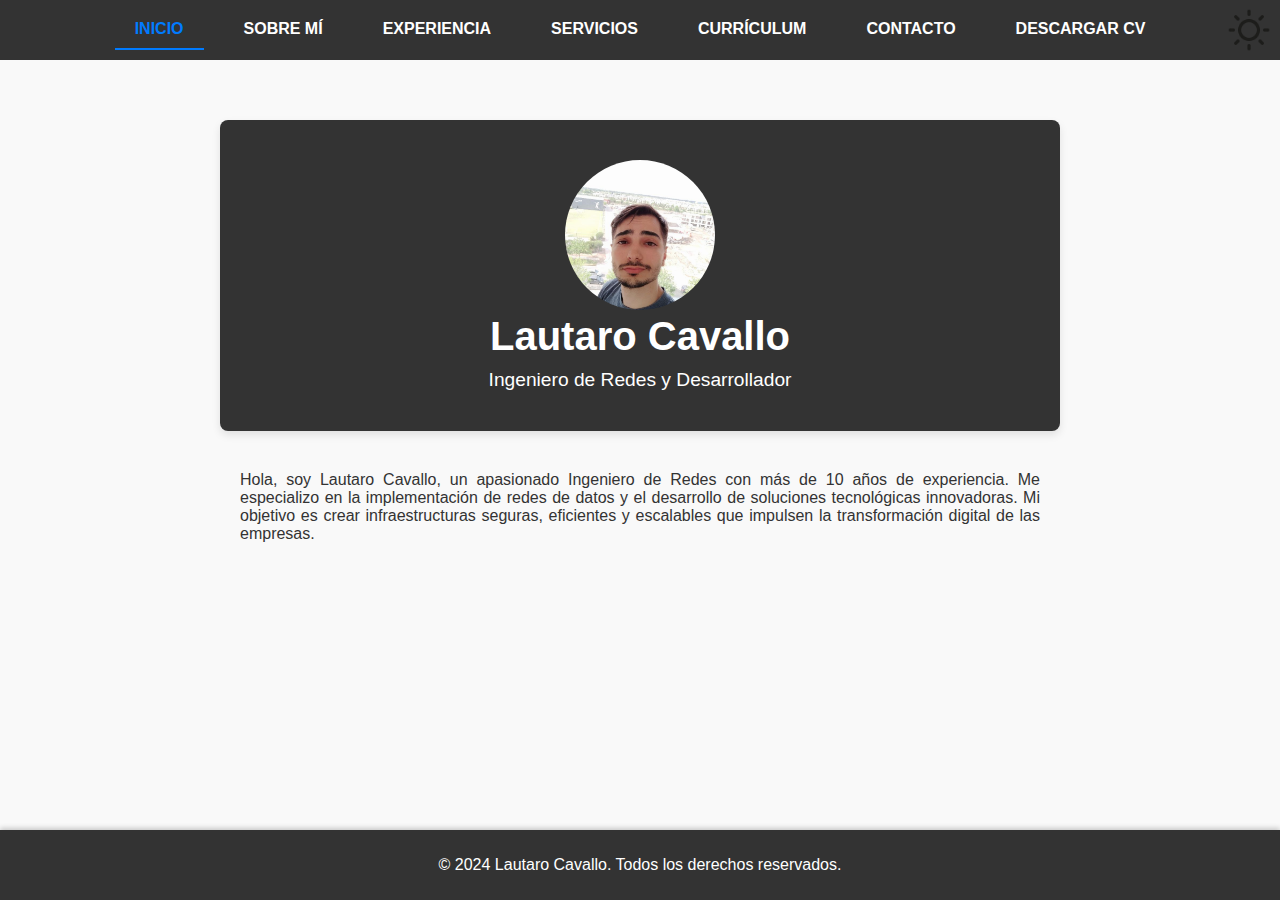
<file: index.html>
<!DOCTYPE html>
<html lang="es">
<head>
    <meta charset="UTF-8">
    <meta name="viewport" content="width=device-width, initial-scale=1.0">
    <title>Lautaro Cavallo | Portafolio</title>
    <link rel="stylesheet" href="css/styles.css">
    <link rel="icon" type="image/png" href="images/perfil.png">
</head>
<body>
    <!-- HEADER -->
    <header>
        <nav>
            <button id="hamburgerMenu" class="hamburger-menu">☰</button>
            <ul id="navMenu" class="nav-menu">
                <li><a href="index.html" class="active">Inicio</a></li>
                <li><a href="sobremi.html">Sobre Mí</a></li>
                <li><a href="experiencia.html">Experiencia</a></li>
                <li><a href="servicios.html">Servicios</a></li>
                <li><a href="curriculum.html" >Currículum</a></li>
                <li><a href="contacto.html">Contacto</a></li>
                <li><a href="cv/Lautaro_CV.pdf" download>Descargar CV</a></li>
            </ul>
            <button id="darkModeToggle" aria-label="Cambiar modo">
                <img src="images/moon-icon.png" alt="Modo Oscuro" class="dark-mode-icon">
                <img src="images/sun-icon.png" alt="Modo Claro" class="light-mode-icon" style="display: none;">
            </button>
        </nav>
    </header>
    
    <!-- MAIN CONTENT -->
    <main>
        <!-- HERO SECTION -->
        <section id="inicio" class="hero">
            <div class="hero-content">
                <img src="images/perfil.png" alt="Foto de Lautaro Cavallo" class="perfil">
                <div>
                    <h1>Lautaro Cavallo</h1>
                    <p>Ingeniero de Redes y Desarrollador</p>
                </div>
            </div>
        </section>

        <!-- INTRO TEXT -->
        <section class="intro-text">
            <p>Hola, soy Lautaro Cavallo, un apasionado Ingeniero de Redes con más de 10 años de experiencia. Me especializo en la implementación de redes de datos y el desarrollo de soluciones tecnológicas innovadoras. Mi objetivo es crear infraestructuras seguras, eficientes y escalables que impulsen la transformación digital de las empresas.</p>
        </section>
    </main>

    <!-- FOOTER -->
    <footer>
        <p>© 2024 Lautaro Cavallo. Todos los derechos reservados.</p>
    </footer>
    
    <button id="scrollTopBtn" title="Volver arriba">↑</button>
    <script src="script.js"></script>
</body>
</html>
</file>
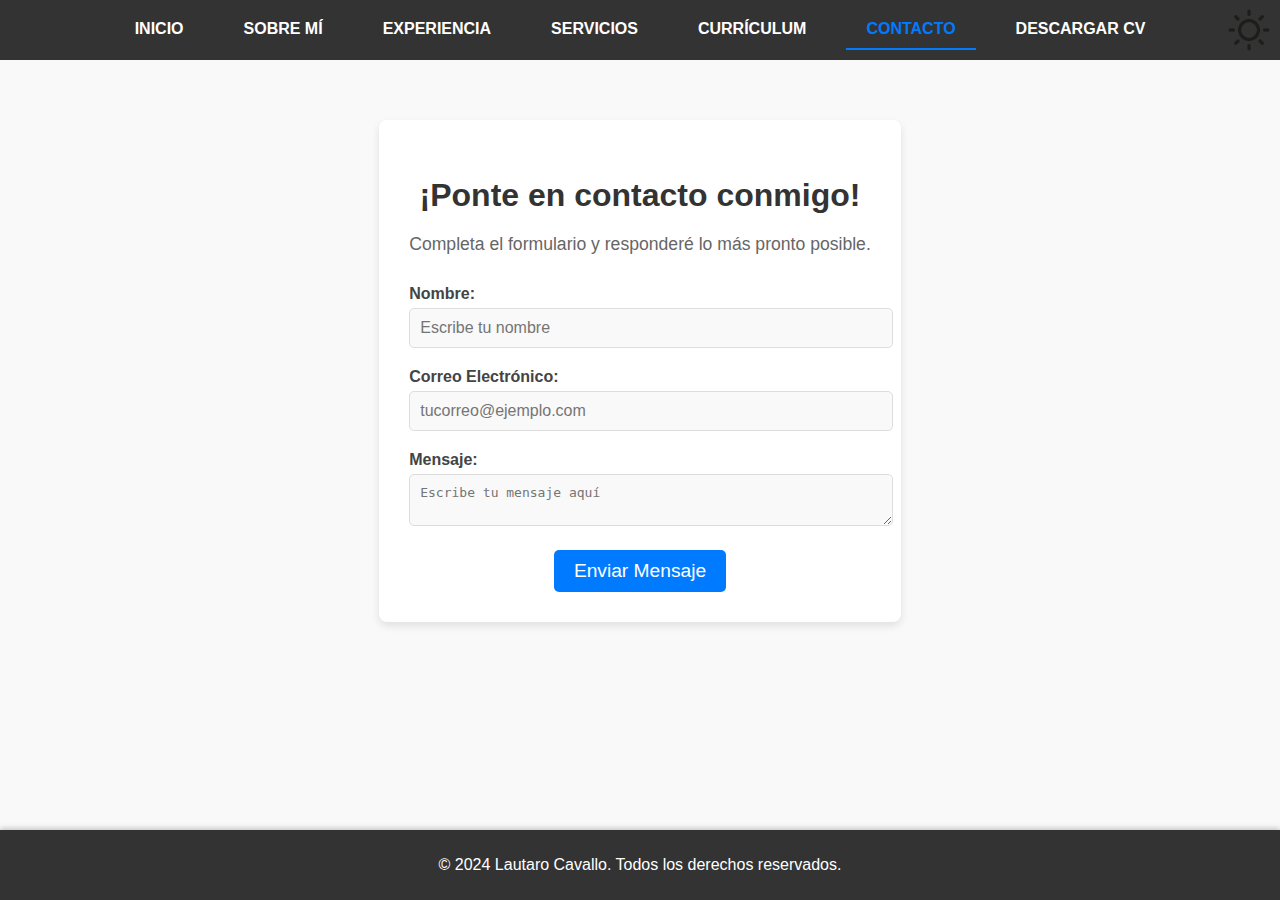
<file: contacto.html>
<!DOCTYPE html>
<html lang="es">
<head>
    <meta charset="UTF-8">
    <meta name="viewport" content="width=device-width, initial-scale=1.0">
    <title>Lautaro Cavallo | Contacto</title>
    <link rel="stylesheet" href="css/styles.css">
    <link rel="icon" type="image/png" href="images/perfil.png">
</head>
<body>
    <!-- HEADER -->
    <header>
        <nav>
            <button id="hamburgerMenu" class="hamburger-menu">☰</button>
            <ul id="navMenu" class="nav-menu">
                <li><a href="index.html">Inicio</a></li>
                <li><a href="sobremi.html">Sobre Mí</a></li>
                <li><a href="experiencia.html">Experiencia</a></li>
                <li><a href="servicios.html">Servicios</a></li>
                <li><a href="curriculum.html" >Currículum</a></li>
                <li><a href="contacto.html" class="active">Contacto</a></li>
                <li><a href="cv/Lautaro_CV.pdf" download>Descargar CV</a></li>
            </ul>
            <button id="darkModeToggle" aria-label="Cambiar modo">
                <img src="images/moon-icon.png" alt="Modo Oscuro" class="dark-mode-icon">
                <img src="images/sun-icon.png" alt="Modo Claro" class="light-mode-icon" style="display: none;">
            </button>
        </nav>
    </header>

    <!-- MAIN CONTENT -->
    <main>
        <!-- CONTACTO SECTION -->
        <section class="contact">
            <div class="contact-container">
                <h2>¡Ponte en contacto conmigo!</h2>
                <p>Completa el formulario y responderé lo más pronto posible.</p>
                <form id="contactForm">
                    <label for="name">Nombre:</label>
                    <input type="text" id="name" name="name" placeholder="Escribe tu nombre" required minlength="3" maxlength="50">
                
                    <label for="email">Correo Electrónico:</label>
                    <input type="email" id="email" name="email" placeholder="tucorreo@ejemplo.com" required>
                
                    <label for="message">Mensaje:</label>
                    <textarea id="message" name="message" placeholder="Escribe tu mensaje aquí" required minlength="10" maxlength="500"></textarea>
                
                    <button type="submit" class="btn-submit">Enviar Mensaje</button>
                </form>
            </div>
        </section>
    </main>

    <!-- FOOTER -->
    <footer>
        <p>© 2024 Lautaro Cavallo. Todos los derechos reservados.</p>
    </footer>
    <button id="scrollTopBtn">↑</button>
    <script src="script.js"></script>
</body>
</file>
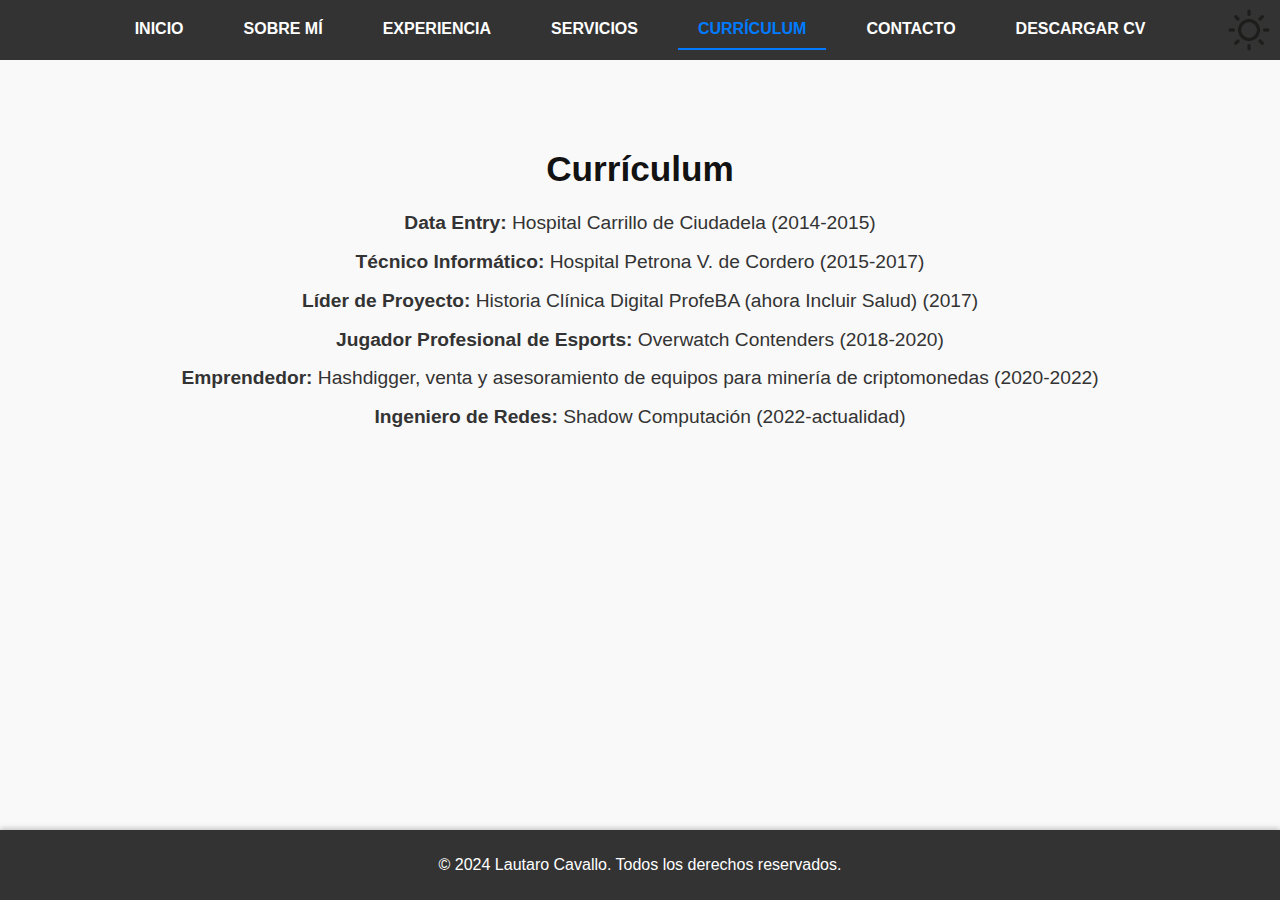
<file: curriculum.html>
<!DOCTYPE html>
<html lang="es">
<head>
    <meta charset="UTF-8">
    <meta name="viewport" content="width=device-width, initial-scale=1.0">
    <title>Lautaro Cavallo | Currículum</title>
    <link rel="stylesheet" href="css/styles.css">
    <link rel="icon" type="image/png" href="images/perfil.png">
</head>
<body>
    <!-- HEADER -->
    <header>
        <nav>
            <button id="hamburgerMenu" class="hamburger-menu">☰</button>
            <ul id="navMenu" class="nav-menu">
                <li><a href="index.html">Inicio</a></li>
                <li><a href="sobremi.html">Sobre Mí</a></li>
                <li><a href="experiencia.html">Experiencia</a></li>
                <li><a href="servicios.html" >Servicios</a></li>
                <li><a href="curriculum.html" class="active">Currículum</a></li>
                <li><a href="contacto.html">Contacto</a></li>
                <li><a href="cv/Lautaro_CV.pdf" download>Descargar CV</a></li>
            </ul>
            <button id="darkModeToggle" aria-label="Cambiar modo">
                <img src="images/moon-icon.png" alt="Modo Oscuro" class="dark-mode-icon">
                <img src="images/sun-icon.png" alt="Modo Claro" class="light-mode-icon" style="display: none;">
            </button>
        </nav>
    </header>

    <!-- MAIN CONTENT -->
    <main>
        <!-- CURRÍCULUM SECTION -->
        <section id="curriculum" class="experience">
            <div class="curriculum-content">
                <h2>Currículum</h2>
                <ul>
                    <li><strong>Data Entry:</strong> Hospital Carrillo de Ciudadela (2014-2015)</li>
                    <li><strong>Técnico Informático:</strong> Hospital Petrona V. de Cordero (2015-2017)</li>
                    <li><strong>Líder de Proyecto:</strong> Historia Clínica Digital ProfeBA (ahora Incluir Salud) (2017)</li>
                    <li><strong>Jugador Profesional de Esports:</strong> Overwatch Contenders (2018-2020)</li>
                    <li><strong>Emprendedor:</strong> Hashdigger, venta y asesoramiento de equipos para minería de criptomonedas (2020-2022)</li>
                    <li><strong>Ingeniero de Redes:</strong> Shadow Computación (2022-actualidad)</li>
                </ul>
            </div>
        </section>
    </main>

    <!-- FOOTER -->
    <footer>
        <p>© 2024 Lautaro Cavallo. Todos los derechos reservados.</p>
    </footer>
    <button id="scrollTopBtn">↑</button>
    <script src="script.js"></script>
</body>
</html>
</file>
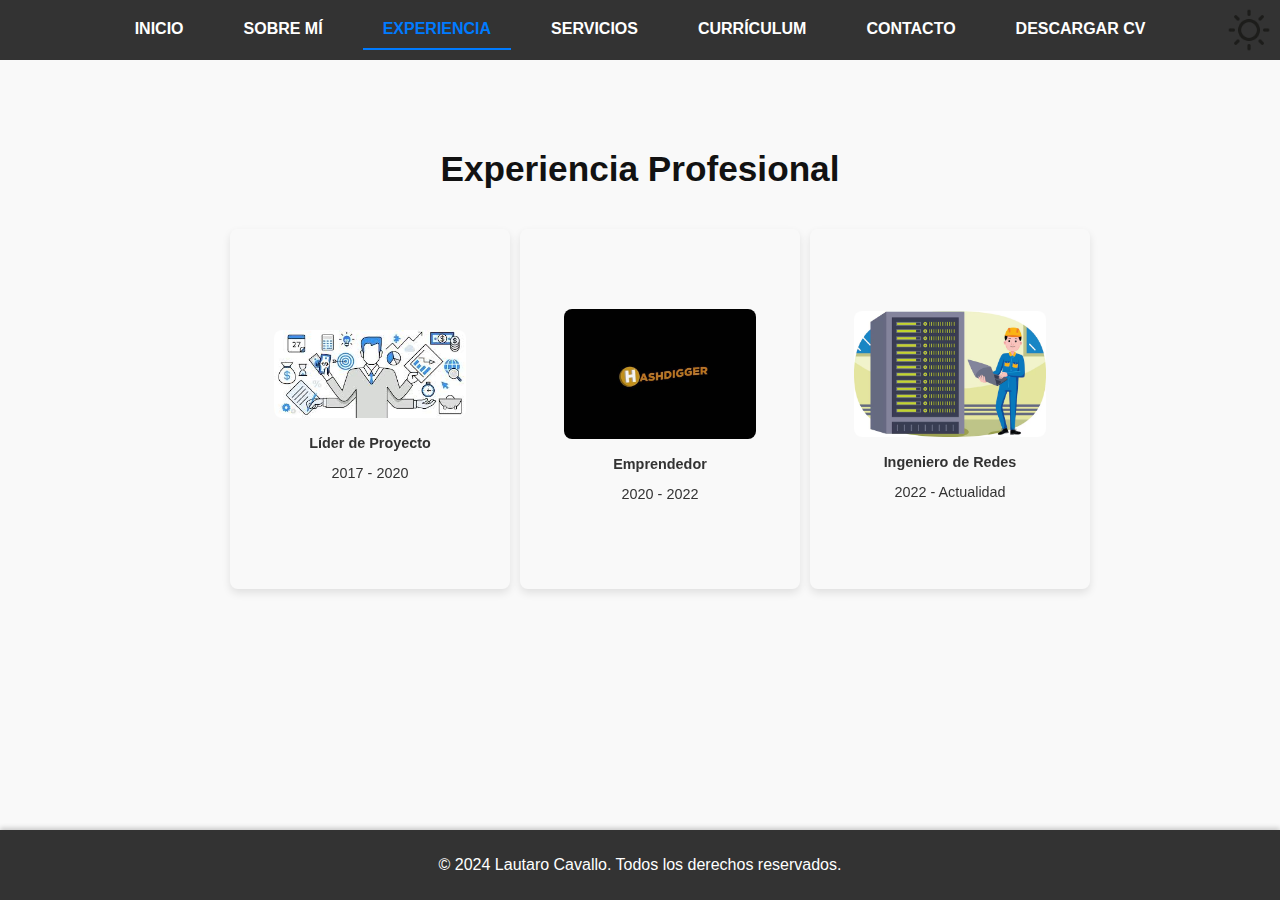
<file: experiencia.html>
<!DOCTYPE html>
<html lang="es">
<head>
    <meta charset="UTF-8">
    <meta name="viewport" content="width=device-width, initial-scale=1.0">
    <title>Lautaro Cavallo | Experiencia</title>
    <link rel="stylesheet" href="css/styles.css">
    <link rel="icon" type="image/png" href="images/perfil.png">
</head>
<body>
    <!-- HEADER -->
    <header>
        <nav>
            <button id="hamburgerMenu" class="hamburger-menu">☰</button>
            <ul id="navMenu" class="nav-menu">
                <li><a href="index.html">Inicio</a></li>
                <li><a href="sobremi.html">Sobre Mí</a></li>
                <li><a href="experiencia.html" class="active">Experiencia</a></li>
                <li><a href="servicios.html">Servicios</a></li>
                <li><a href="curriculum.html" >Currículum</a></li>
                <li><a href="contacto.html">Contacto</a></li>
                <li><a href="cv/Lautaro_CV.pdf" download>Descargar CV</a></li>
            </ul>
            <button id="darkModeToggle" aria-label="Cambiar modo">
                <img src="images/moon-icon.png" alt="Modo Oscuro" class="dark-mode-icon">
                <img src="images/sun-icon.png" alt="Modo Claro" class="light-mode-icon" style="display: none;">
            </button>
        </nav>
    </header>

    <!-- MAIN CONTENT -->
    <main>
        <!-- EXPERIENCIA SECTION -->
        <section id="experiencia" class="experience">
            <h2>Experiencia Profesional</h2>
            <div class="experience-cards">
                <!-- Tarjeta 1 (Líder de Proyecto) -->
                <div class="card">
                    <div class="card-front">
                        <img src="images/project-icon.png" alt="Líder de Proyecto Icono" class="card-icon">
                        <h3>Líder de Proyecto</h3>
                        <p class="years">2017 - 2020</p>
                    </div>
                    <div class="card-back">
                        <p><strong>Incluir Salud</strong></p>
                        <p>Coordiné equipos multidisciplinarios para desarrollar sistemas de gestión de salud.</p>
                        <ul class="skills">
                            <li>Gestión de equipos</li>
                            <li>Automatización de procesos</li>
                            <li>Desarrollo de software médico</li>
                        </ul>
                        <p class="achievement"><strong>Logro:</strong> Implementación de un sistema de historia clínica digital a nivel nacional.</p>
                    </div>
                </div>
                <!-- Tarjeta 2 (Emprendedor) -->
                <div class="card">
                    <div class="card-front">
                        <img src="images/business-icon.png" alt="Emprendedor Icono" class="card-icon">
                        <h3>Emprendedor</h3>
                        <p class="years">2020 - 2022</p>
                    </div>
                    <div class="card-back">
                        <p><strong>Hashdigger</strong></p>
                        <p>Fundador y gestor de una startup enfocada en soluciones web personalizadas.</p>
                        <ul class="skills">
                            <li>Desarrollo de proyectos blockchain</li>
                            <li>Gestión de clientes y ventas</li>
                            <li>Estrategias de mercado</li>
                        </ul>
                        <p class="achievement"><strong>Logro:</strong> Venta de la cartera de clientes a una multinacional.</p>
                    </div>
                </div>
                <!-- Tarjeta 3 (Ingeniero de Redes) -->
                <div class="card">
                    <div class="card-front">
                        <img src="images/network-engineer-icon.png" alt="Ingeniero de Redes Icono" class="card-icon">
                        <h3>Ingeniero de Redes</h3>
                        <p class="years">2022 - Actualidad</p>
                    </div>
                    <div class="card-back">
                        <p><strong>Shadow Computación</strong></p>
                        <p>Diseño e implementación de redes seguras y escalables.</p>
                        <ul class="skills">
                            <li>Administración de redes LAN y WAN</li>
                            <li>Configuración de dispositivos Cisco y Ubiquiti</li>
                            <li>Gestión de servidores y seguridad</li>
                        </ul>
                        <p class="achievement"><strong>Logro:</strong> Diseño e implementación de la red LAN de 5 hospitales.</p>
                    </div>
                </div>
            </div>
        </section>
    </main>

    <!-- FOOTER -->
    <footer>
        <p>© 2024 Lautaro Cavallo. Todos los derechos reservados.</p>
    </footer>
    <button id="scrollTopBtn">↑</button>
    <script src="script.js"></script>
</body>
</html>
</file>
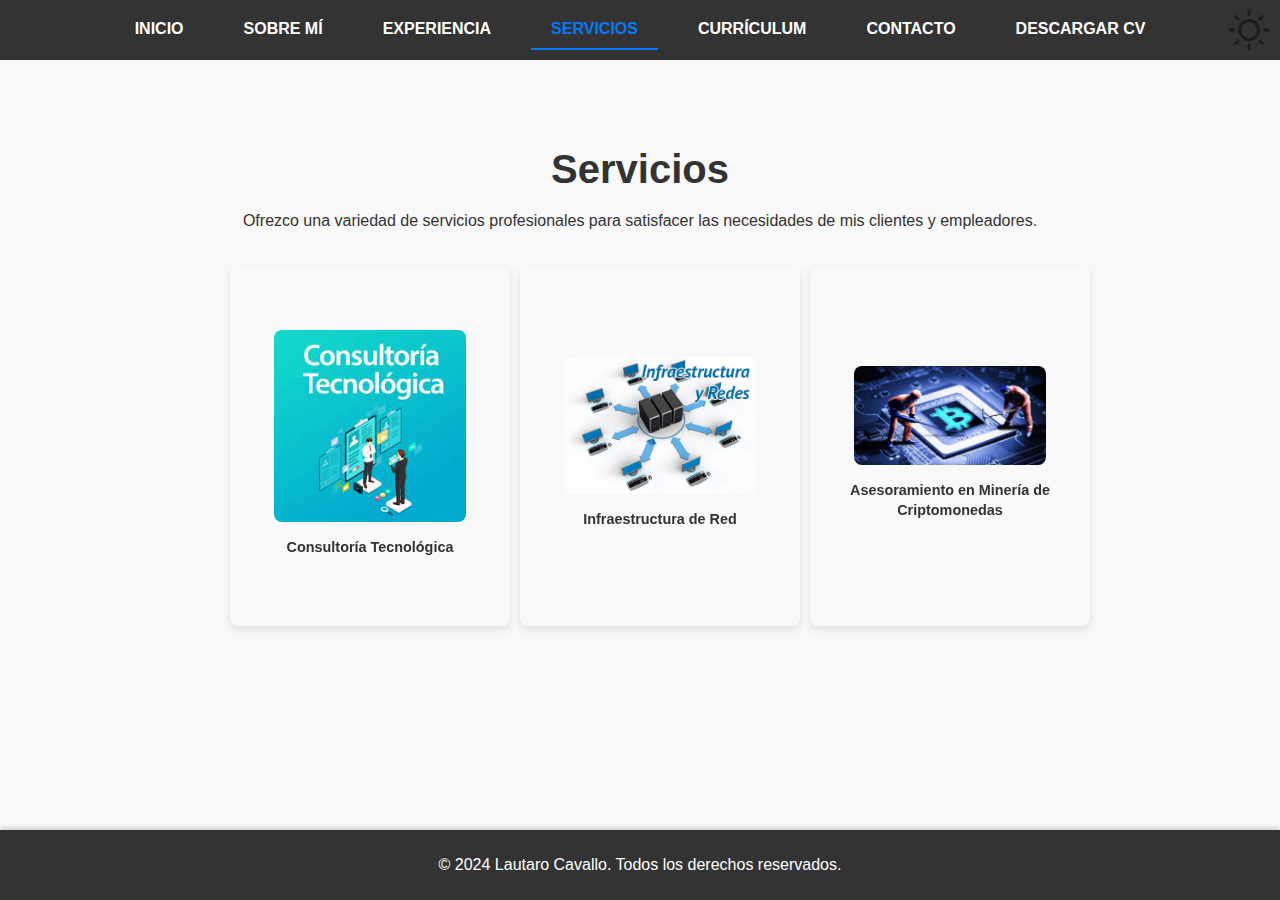
<file: servicios.html>
<!DOCTYPE html>
<html lang="es">
<head>
    <meta charset="UTF-8">
    <meta name="viewport" content="width=device-width, initial-scale=1.0">
    <title>Lautaro Cavallo | Servicios</title>
    <link rel="stylesheet" href="css/styles.css">
    <link rel="icon" type="image/png" href="images/perfil.png">
</head>
<body>
    <!-- HEADER -->
    <header>
        <nav>
            <button id="hamburgerMenu" class="hamburger-menu">☰</button>
            <ul id="navMenu" class="nav-menu">
                <li><a href="index.html">Inicio</a></li>
                <li><a href="sobremi.html">Sobre Mí</a></li>
                <li><a href="experiencia.html">Experiencia</a></li>
                <li><a href="servicios.html" class="active">Servicios</a></li>
                <li><a href="curriculum.html" >Currículum</a></li>
                <li><a href="contacto.html">Contacto</a></li>
                <li><a href="cv/Lautaro_CV.pdf" download>Descargar CV</a></li>
            </ul>
            <button id="darkModeToggle" aria-label="Cambiar modo">
                <img src="images/moon-icon.png" alt="Modo Oscuro" class="dark-mode-icon">
                <img src="images/sun-icon.png" alt="Modo Claro" class="light-mode-icon" style="display: none;">
            </button>
        </nav>
    </header>

    <!-- MAIN CONTENT -->
    <main>
        <!-- SERVICIOS SECTION -->
        <section id="servicios" class="experience">
            <h1>Servicios</h1>
            <p>Ofrezco una variedad de servicios profesionales para satisfacer las necesidades de mis clientes y empleadores.</p>

            <div class="experience-cards">
                <!-- Servicio 1 -->
                <div class="card">
                    <div class="card-front">
                        <img src="images/consultoria-icon.png" alt="Consultoría Tecnológica" class="card-icon">
                        <h3>Consultoría Tecnológica</h3>
                    </div>
                    <div class="card-back">
                        <p>Asesoramiento en proyectos tecnológicos y de digitalización, ayudando a las empresas a implementar soluciones modernas y eficientes.</p>
                    </div>
                </div>

                <!-- Servicio 2 -->
                <div class="card">
                    <div class="card-front">
                        <img src="images/redes-icon.png" alt="Infraestructura de Red" class="card-icon">
                        <h3>Infraestructura de Red</h3>
                    </div>
                    <div class="card-back">
                        <p>Diseño e implementación de redes LAN y WAN para empresas e instituciones, asegurando escalabilidad, seguridad y eficiencia.</p>
                    </div>
                </div>

                <!-- Servicio 3 -->
                <div class="card">
                    <div class="card-front">
                        <img src="images/mineria-icon.png" alt="Asesoramiento en Minería de Criptomonedas" class="card-icon">
                        <h3>Asesoramiento en Minería de Criptomonedas</h3>
                    </div>
                    <div class="card-back">
                        <p>Venta y asesoría en equipos para minería, optimizando inversiones y maximizando rendimientos en el mundo de las criptomonedas.</p>
                    </div>
                </div>
            </div>
        </section>
    </main>

    <!-- FOOTER -->
    <footer>
        <p>© 2024 Lautaro Cavallo. Todos los derechos reservados.</p>
    </footer>
    <button id="scrollTopBtn">↑</button>
    <script src="script.js"></script>
</body>
</html>
</file>
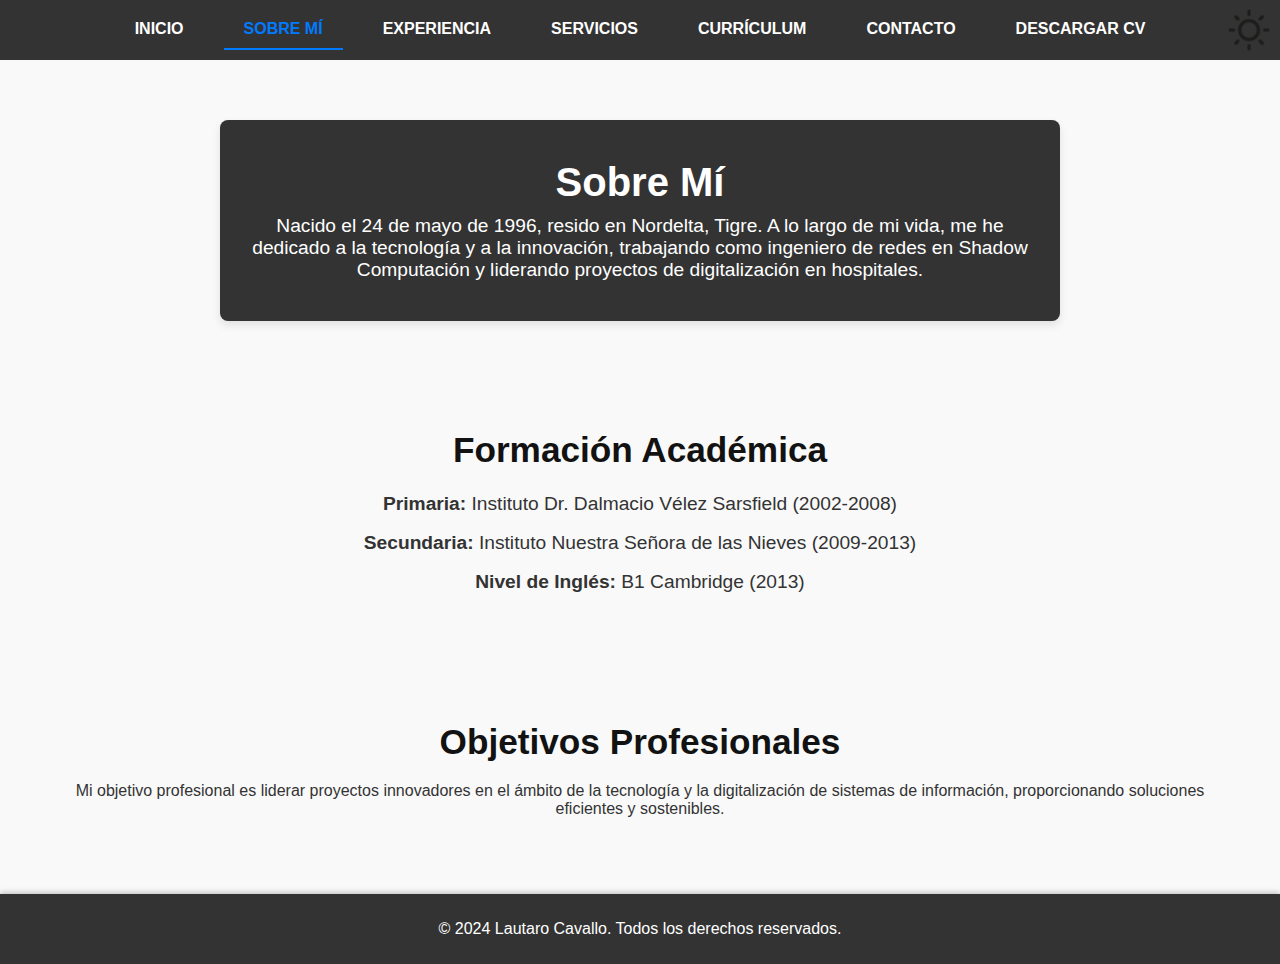
<file: sobremi.html>
<!DOCTYPE html>
<html lang="es">
<head>
    <meta charset="UTF-8">
    <meta name="viewport" content="width=device-width, initial-scale=1.0">
    <title>Lautaro Cavallo | Sobre Mí</title>
    <link rel="stylesheet" href="css/styles.css">
    <link rel="icon" type="image/png" href="images/perfil.png">
</head>
<body>
    <!-- HEADER -->
    <header>
        <nav>
            <button id="hamburgerMenu" class="hamburger-menu">☰</button>
            <ul id="navMenu" class="nav-menu">
                <li><a href="index.html">Inicio</a></li>
                <li><a href="sobremi.html" class="active">Sobre Mí</a></li>
                <li><a href="experiencia.html">Experiencia</a></li>
                <li><a href="servicios.html">Servicios</a></li>
                <li><a href="curriculum.html" >Currículum</a></li>
                <li><a href="contacto.html">Contacto</a></li>
                <li><a href="cv/Lautaro_CV.pdf" download>Descargar CV</a></li>
            </ul>
            <button id="darkModeToggle" aria-label="Cambiar modo">
                <img src="images/moon-icon.png" alt="Modo Oscuro" class="dark-mode-icon">
                <img src="images/sun-icon.png" alt="Modo Claro" class="light-mode-icon" style="display: none;">
            </button>
        </nav>
    </header>

    <!-- MAIN CONTENT -->
    <main>
        <!-- SOBRE MÍ SECTION -->
        <section id="sobreMi" class="hero">
            <div class="hero-content">
                <h1>Sobre Mí</h1>
                <p>Nacido el 24 de mayo de 1996, resido en Nordelta, Tigre. A lo largo de mi vida, me he dedicado a la tecnología y a la innovación, trabajando como ingeniero de redes en Shadow Computación y liderando proyectos de digitalización en hospitales.</p>
            </div>
        </section>

        <!-- FORMACIÓN ACADÉMICA -->
        <section class="experience">
            <div class="curriculum-content">
            <h2>Formación Académica</h2>
            <ul>
                <li><strong>Primaria:</strong> Instituto Dr. Dalmacio Vélez Sarsfield (2002-2008)</li>
                <li><strong>Secundaria:</strong> Instituto Nuestra Señora de las Nieves (2009-2013)</li>
                <li><strong>Nivel de Inglés:</strong> B1 Cambridge (2013)</li>
            </ul>
            </div>
        </section>

        <!-- OBJETIVOS PROFESIONALES -->
        <section class="experience">
            <h2>Objetivos Profesionales</h2>
            <p>Mi objetivo profesional es liderar proyectos innovadores en el ámbito de la tecnología y la digitalización de sistemas de información, proporcionando soluciones eficientes y sostenibles.</p>
        </section>
    </main>

    <!-- FOOTER -->
    <footer>
        <p>© 2024 Lautaro Cavallo. Todos los derechos reservados.</p>
    </footer>
    <button id="scrollTopBtn">↑</button>
    <script src="script.js"></script>
</body>
</html>
</file>
<file: css/styles.css>
/* Estilos Generales */
body {
    font-family: 'Arial', sans-serif;
    margin: 0;
    padding: 0;
    background-color: #f9f9f9;
    color: #333;
    text-align: center;
    display: flex;
    flex-direction: column;
    min-height: 100vh;
    overflow-x: hidden;
}

main {
    margin: 0 auto;
    max-width: 1200px;
    padding: 20px;
}

a {
    color: #007bff;
    text-decoration: none;
}

a:hover {
    text-decoration: underline;
}

/* Header */
header {
    background-color: #333;
    color: white;
    padding: 10px 0;
    position: relative;
    z-index: 1000;
    overflow-y: auto;
}

header nav {
    display: flex;
    justify-content: center;
    align-items: center;
    padding: 0 20px;
}

.intro-text {
    max-width: 800px;
    margin: 0 auto;
    padding: 0 20px;
    text-align: justify;
}

/* Botón de Menú Hamburguesa */
.hamburger-menu {
    display: none;
    position: relative;
    top: 0px;
    left: 1px;
    background: none;
    border: none;
    color: white;
    font-size: 2em;
    cursor: pointer;
    z-index: 1002;
}


/* Menú de Navegación */
.nav-menu {
    display: flex;
    list-style: none;
    margin: 0;
    padding: 0;
    flex-direction: row;
    gap: 20px;
    transition: all 0.3s ease-in-out;
    overflow-y: auto;
}

.nav-menu li {
    margin: 0;
}

.nav-menu li a {
    color: white;
    font-weight: bold;
    text-transform: uppercase;
    padding: 10px 20px;
    display: block;
    text-align: center;
}

.nav-menu li a.active {
    color: #007bff;
    border-bottom: 2px solid #007bff;
}

/* Botón de Modo Oscuro */
#darkModeToggle {
    position: fixed;
    top: 0px;
    right: 1px;
    z-index: 1001;
    background: none;
    border: none;
    cursor: pointer;
    padding: 5px;
    display: flex;
    align-items: center;
    justify-content: center;
}

#darkModeToggle img {
    width: 50px;
    height: 50px;
    transition: opacity 0.3s ease;
}

header.dark-mode .dark-mode-icon {
    display: none;
}

header.dark-mode .light-mode-icon {
    display: block;
}

/* Hero Section */
.hero {
    background-color: #333;
    color: white;
    padding: 40px 20px;
    max-width: 800px;
    margin: 40px auto;
    border-radius: 8px;
    box-shadow: 0 4px 8px rgba(0, 0, 0, 0.1);
    display: flex;
    flex-direction: column;
    align-items: center;
    gap: 20px;
}

.hero-content img {
    border-radius: 50%;
    width: 150px;
    height: 150px;
    object-fit: cover;
}

.hero h1 {
    font-size: 2.5em;
    margin: 0;
}

.hero p {
    font-size: 1.2em;
    margin: 10px 0 0;
}

/* Experiencia Section */
.experience {
    padding: 40px 20px;
    background-color: #f9f9f9;
}

.experience h1 {
    font-size: 2.5em;
    margin-bottom: 20px;
}

.experience h2 {
    font-size: 2.2em;
    margin-bottom: 20px;
    color: #121212;
}

body.dark-mode .experience {
    background-color: #121212;
    color: #ffffff;
}

body.dark-mode .experience h2 {
    font-size: 2.2em;
    margin-bottom: 20px;
    color: #f9f9f9;
}

.experience-cards {
    display: flex;
    justify-content: center;
    flex-wrap: wrap;
    gap: 30px;
    margin: auto;
    max-width: 1200px;
    padding: 10px;
}

.card {
    width: 15rem;
    height: 20rem;
    perspective: 1000px;
    position: relative;
    margin: 10px;
}

.card-front,
.card-back {
    position: absolute;
    width: 100%;
    height: 100%;
    backface-visibility: hidden;
    border-radius: 8px;
    display: flex;
    flex-direction: column;
    align-items: center;
    justify-content: center;
    padding: 20px;
    box-shadow: 0 4px 8px rgba(0, 0, 0, 0.1);
    transition: transform 0.6s ease-in-out;
}

.card p, .card h3, .card ul {
    font-size: 0.9em;
    line-height: 1.4;
    word-wrap: break-word;
    margin: 5px 0;
}

.card-front {
    background-color: #f9f9f9;
    color: #333;
}

.card-back {
    background-color: #e3f2fd;
    color: #333;
    transform: rotateY(180deg);
}

.card:hover .card-front {
    transform: rotateY(180deg);
}

.card:hover .card-back {
    transform: rotateY(0);
}

.card img {
    width: 80%;
    height: auto;
    border-radius: 8px;
    margin-bottom: 10px;
}

.skills li {
    background-color: #e0f7fa;
    color: #00796b;
    padding: 5px;
    border-radius: 5px;
    margin: 5px 0;
}

/* Contacto Section */
.contact {
    padding: 40px 20px;
    background-color: #f9f9f9;
}

.contact-container {
    max-width: 600px;
    margin: 0 auto;
    background-color: #fff;
    padding: 30px;
    border-radius: 8px;
    box-shadow: 0 4px 8px rgba(0, 0, 0, 0.1);
}

.contact h2 {
    font-size: 2em;
    margin-bottom: 20px;
}

.contact p {
    font-size: 1.1em;
    margin-bottom: 30px;
    color: #666;
}

.contact label {
    text-align: left;
    display: block;
    margin-bottom: 5px;
    font-weight: bold;
    color: #444;
}

.contact input,
.contact textarea {
    width: 100%;
    padding: 10px;
    margin-bottom: 20px;
    border-radius: 5px;
    border: 1px solid #ddd;
    font-size: 1em;
    background-color: #f9f9f9;
    transition: border-color 0.3s ease;
}

.contact input:focus,
.contact textarea:focus {
    border-color: #007bff;
    outline: none;
}

.contact .btn-submit {
    background-color: #007bff;
    color: white;
    padding: 10px 20px;
    border: none;
    border-radius: 5px;
    font-size: 1.2em;
    cursor: pointer;
    transition: background-color 0.3s ease;
}

.contact .btn-submit:hover {
    background-color: #0056b3;
}

/* Curriculum content*/
.curriculum-content ul {
    list-style-type: none;
    padding: 0;
}

.curriculum-content ul li {
    margin: 10px 0;
    font-size: 1.2em;
    line-height: 1.5;
}


/* Estilos para Modo Oscuro */

/* Modo Oscuro */
body.dark-mode {
    background-color: #121212;
    color: #ffffff;
}

body.dark-mode .contact {
    background-color: #121212;
    color: #ffffff;
}

body.dark-mode .contact-container {
    background-color: #1a1a1a;
    color: #ffffff;
    box-shadow: 0 4px 8px rgba(255, 255, 255, 0.1);
}

body.dark-mode .contact h2,
body.dark-mode .contact p,
body.dark-mode .contact label {
    color: #e0e0e0;
}

body.dark-mode .contact input,
body.dark-mode .contact textarea {
    background-color: #333;
    color: #fff;
    border: 1px solid #555;
}

body.dark-mode .contact input:focus,
body.dark-mode .contact textarea:focus {
    border-color: #1e90ff;
}

body.dark-mode .contact .btn-submit {
    background-color: #1e90ff;
    color: white;
}

body.dark-mode .contact .btn-submit:hover {
    background-color: #4682b4;
}

/* Footer */
footer {
    background-color: #333;
    color: white;
    text-align: center;
    padding: 10px;
    margin-top: auto;
    box-shadow: 0 -2px 5px rgba(0, 0, 0, 0.2);
}

/* Botón Scroll to Top */
#scrollTopBtn {
    position: fixed;
    bottom: 20px;
    right: 20px;
    display: none;
    z-index: 1001;
    border-radius: 50%;
    padding: 10px 15px;
    font-size: 16px;
    background-color: #007bff;
    color: #fff;
    border: none;
    cursor: pointer;
}

#scrollTopBtn:hover {
    background-color: #0056b3;
}

/* Responsividad para pantallas medianas (tablets) */
@media (max-width: 800px) {
    header nav{
        justify-content:left;
    }
    .hamburger-menu {
        display: block;
    }

    html, body {
        margin: 0;
        padding: 0;
        overflow-x: hidden;
    }

    .nav-menu {
        display: none;
        flex-direction: column;
        position: fixed;
        top: 60px;
        left: 0;
        width: 100%;
        background-color: #333;
        padding: 10px 0;
        z-index: 1000;
        overflow-y: auto;
    }

    .nav-menu.active {
        display: flex;
    }

    .nav-menu li a {
        padding: 15px;
        text-align: center;
        display: block;
    }

    #darkModeToggle img {
        padding: 10px;
        width: 35px;
        height: 35px;
        transition: opacity 0.3s ease;
    }

    header nav ul {
        flex-direction: column;
        gap: 10px;
    }

    .hero-content {
        flex-direction: column;
        gap: 10px;
    }

    .hero h1 {
        font-size: 2em;
    }

    .hero p {
        font-size: 1em;
    }

    .experience-cards {
        flex-direction: column;
    }

    section h2 {
        font-size: 1.5em;
    }

    section {
        padding: 30px 15px;
    }
}

/* Responsividad para pantallas pequeñas (celulares) */
@media (max-width: 400px) {
    .hero h1 {
        font-size: 1.8em;
    }

    .hero p {
        font-size: 0.9em;
    }

    .perfil {
        width: 120px;
        height: 120px;
    }

    .experience-cards {
        flex-direction: column;
    }

    .card {
        max-width: 100%;
        margin-bottom: 20px;
    }
}
</file>
